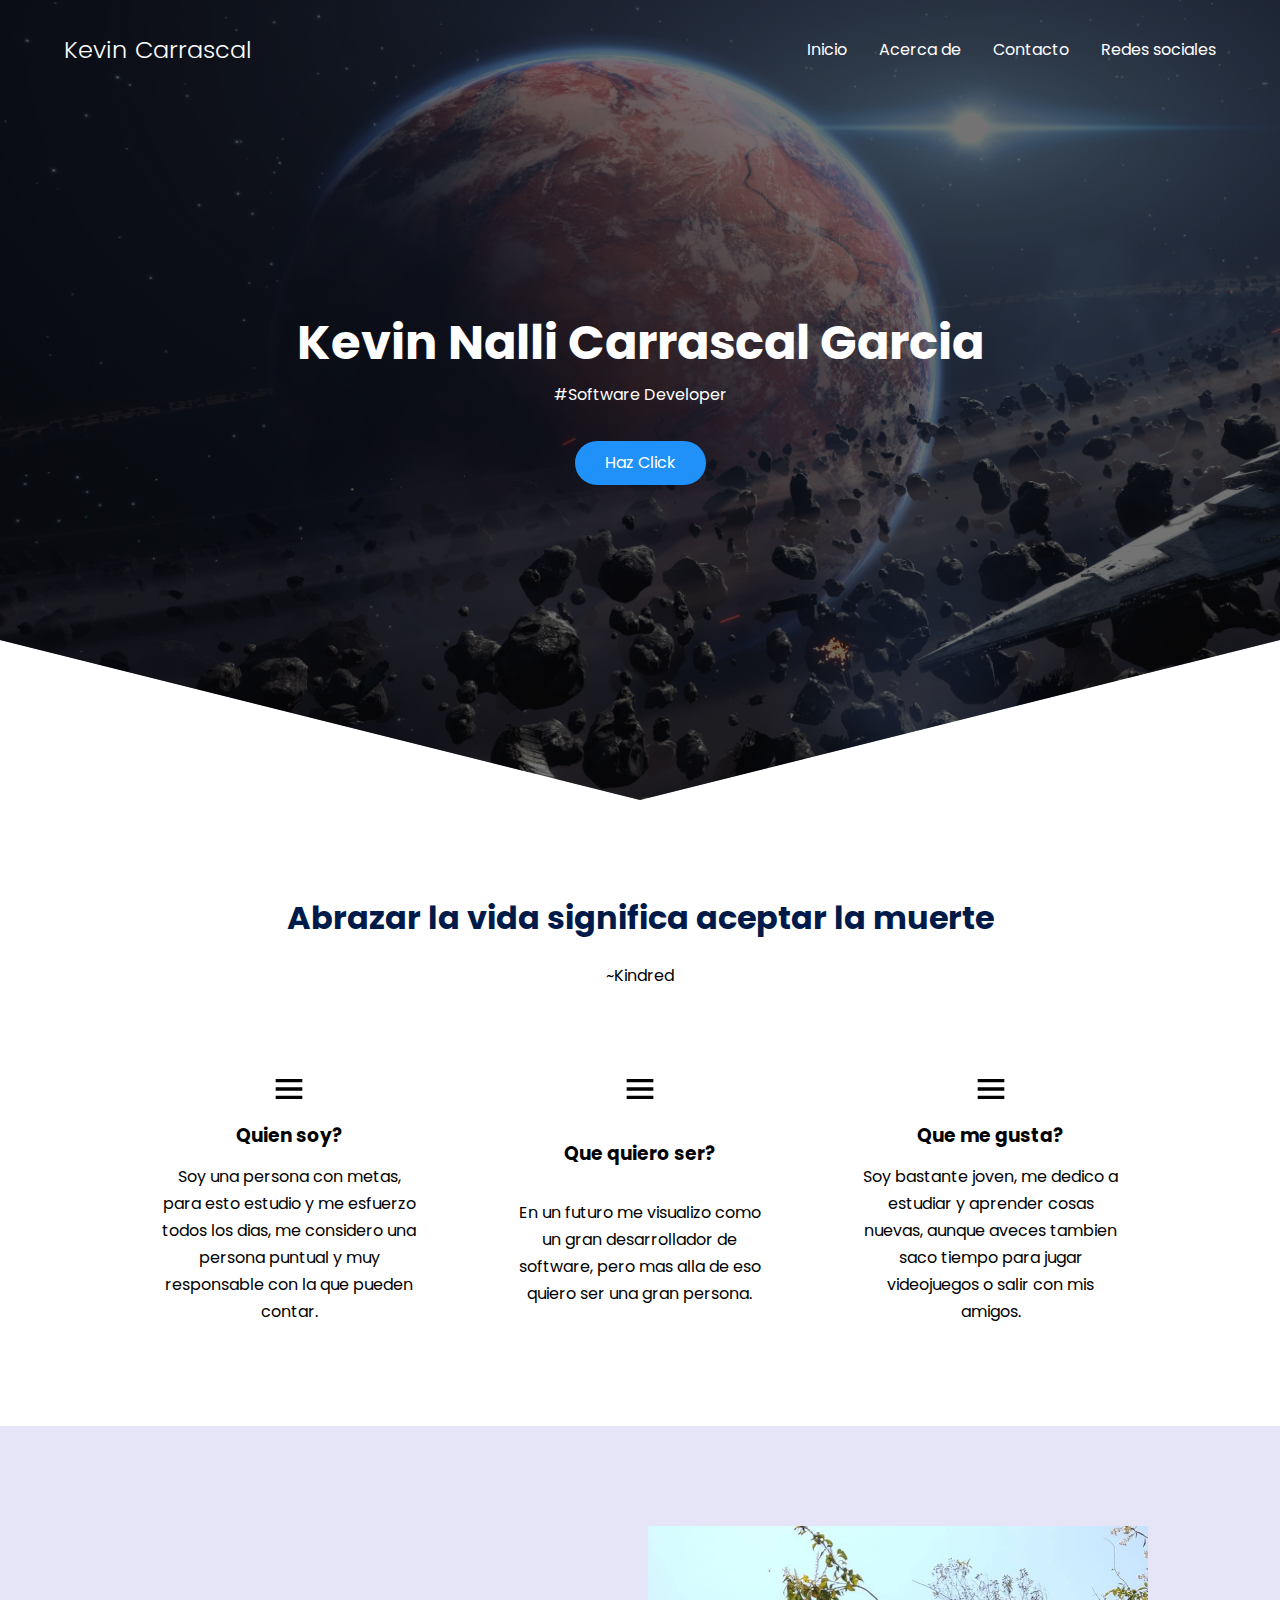
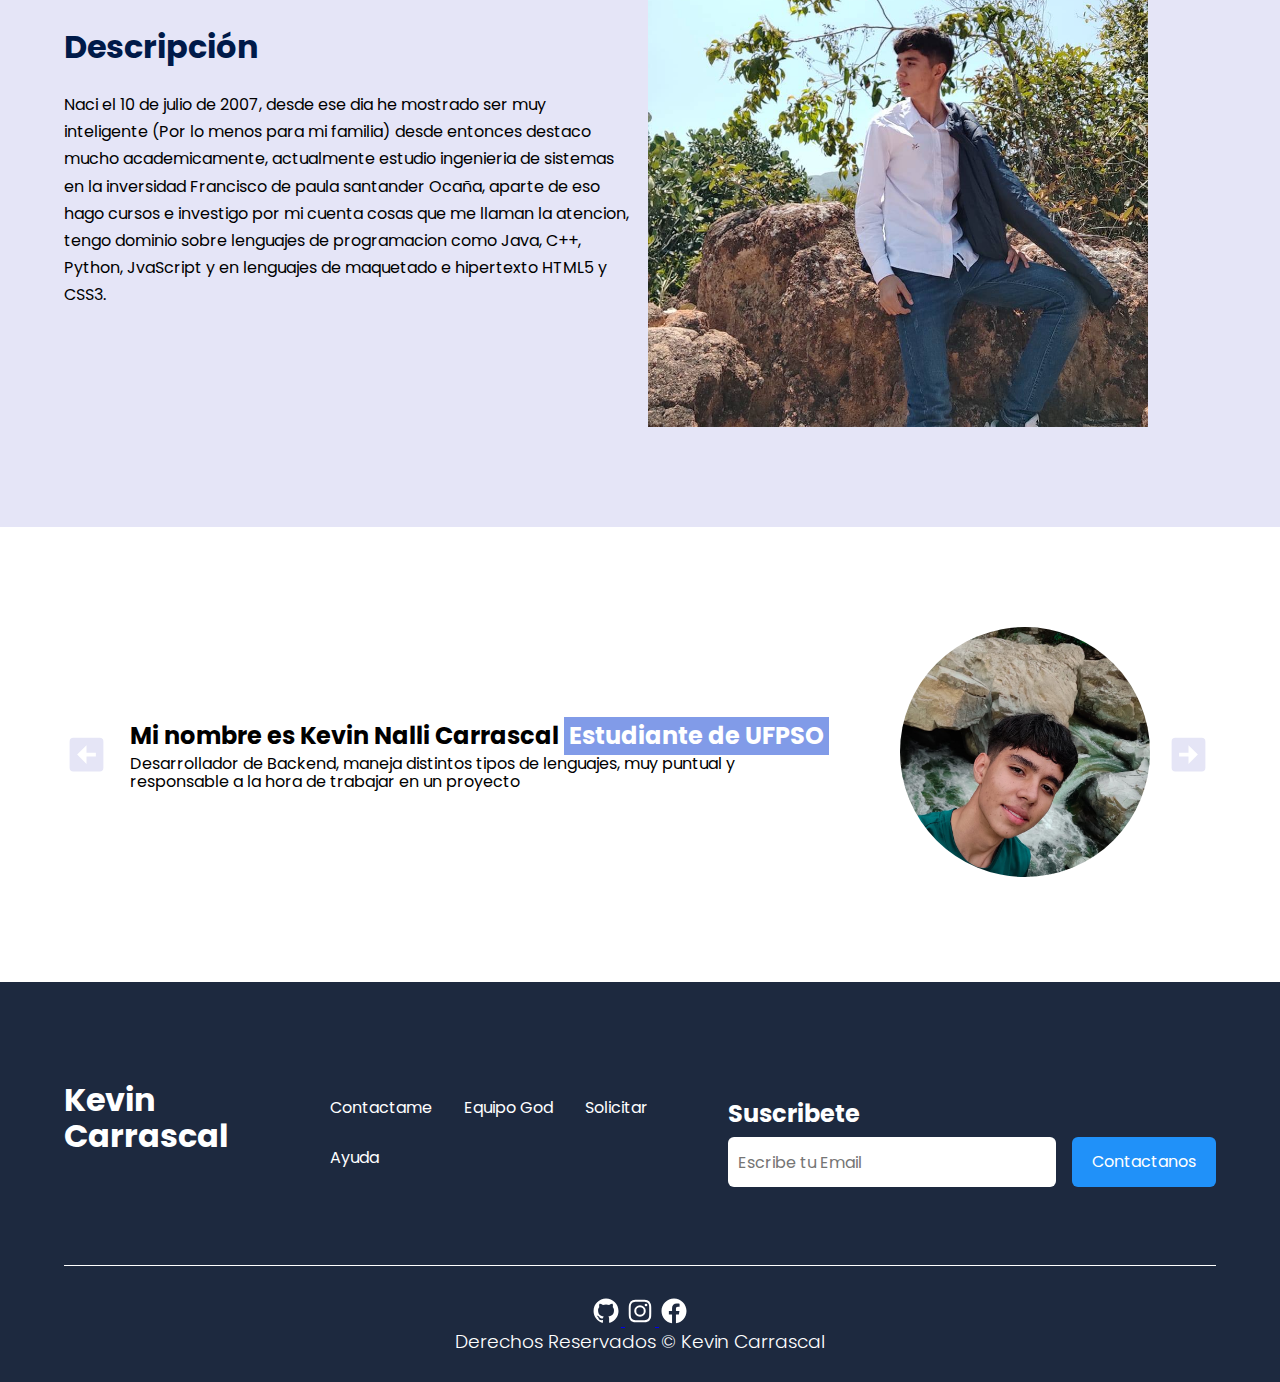
<file: index.html>
<!DOCTYPE html>
<html lang="en">
<head>
    <meta charset="UTF-8">
    <meta http-equiv="X-UA-Compatible" content="IE=edge">
    <meta name="viewport" content="width=device-width, initial-scale=1.0">
    <title>Kevin Nalli Carrascal</title>
    <link rel="shortcut icon" href="icons/icono.jpg" type="image/x-icon">
    <link rel="stylesheet" href="styles/normalize.css">
    <link rel="stylesheet" href="styles/style.css">
</head>
<body>
    <!-- fron page -->
    <header class="person">
        <nav class="nav container">
            <div class="nav_logo">
                <h2 class="nav_tittle">Kevin Carrascal</h2>
            </div>
            <ul class="nav_link nav_link_menu">
                <li class="nav_items">
                    <a href="#" class="nav_links">Inicio</a>
                </li>
                <li class="nav_items">
                    <a href="#" class="nav_links">Acerca de</a>
                </li>
                <li class="nav_items">
                    <a href="#" class="nav_links">Contacto</a>
                </li>
                <li class="nav_items">
                    <a href="#" class="nav_links">Redes sociales</a>
                </li>
                <img src="icons/exit.svg" alt="Icon Exit" class="nav_close">
            </ul>
            <div class="nav_menu">
                <img src="icons/menu.svg" alt="Icon Menu" class="nav_img">
            </div>
        </nav>
        <section class="person_container container">
            <h1 class="person_tittle">Kevin Nalli Carrascal Garcia</h1>
            <p class="person_paragraph">#Software Developer</p>
            <a href="#" class="btn">Haz Click</a>
        </section>
    </header>
    <!-- options -->
    <main>
        <section class="container about">
            <h2 class="subtittle">
                Abrazar la vida significa aceptar la muerte
            </h2>
            <p class="about_paragrahp">
                ~Kindred
            </p>
            <div class="about_main">
                <article class="about_icons">
                    <img src="icons/menu.svg" alt="icon" class="about_icon">
                    <h3 class="about_tittle">Quien soy?</h3>
                    <p class="about_paragrahp">Soy una persona con metas, para esto estudio y me esfuerzo todos los dias, me considero una persona puntual y muy responsable con la que pueden contar.</p>
                </article>
                <article class="about_icons">
                    <img src="icons/menu.svg" alt="icon" class="about_icon">
                    <h3 class="about_tittle">Que quiero ser?</h3>
                    <p class="about_paragrahp">En un futuro me visualizo como un gran desarrollador de software, pero mas alla de eso quiero ser una gran persona.</p>
                </article>
                <article class="about_icons">
                    <img src="icons/menu.svg" alt="icon" class="about_icon">
                    <h3 class="about_tittle">Que me gusta?</h3>
                    <p class="about_paragrahp">Soy bastante joven, me dedico a estudiar y aprender cosas nuevas, aunque aveces tambien saco tiempo para jugar videojuegos o salir con mis amigos.</p>
                </article>
            </div>
        </section>
        <section class="options">
            <div class="options_container container">
                <div class="options_texts">
                    <h2 class="subtittle">Descripción</h2>
                    <p class="options_paragraph">Naci el 10 de julio de 2007, desde ese dia he mostrado ser muy inteligente (Por lo menos para mi familia) desde entonces destaco mucho academicamente, actualmente estudio ingenieria de sistemas en la inversidad Francisco de paula santander Ocaña, aparte de eso hago cursos e investigo por mi cuenta cosas que me llaman la atencion, tengo dominio sobre lenguajes de programacion como Java, C++, Python, JvaScript y en lenguajes de maquetado e hipertexto HTML5 y CSS3. </p>
                </div>
                    <figure class="options_picture">
                        <img src="img/imggrande.jpg" alt="Imagen Options" class="options_img">
                    </figure>  
            </div>
        </section>
        <section class="testimony" id="references">
            <div class="testimony_container container">
                <img src="icons/left_arrow.svg" alt="Icon Flecha" class="testimony_arrow" id="before">                
                <section class="testimony_body testimony_body--show" data-id="1">
                    <div class="testimony_texts">
                        <h2 class="subtitle">Mi nombre es Kevin Nalli Carrascal
                            <span class="testimony_course">Estudiante de UFPSO</span>
                        </h2>
                        <p class="testimony__review">Desarrollador de Backend, maneja distintos tipos de lenguajes, muy puntual y responsable a la hora de trabajar en un proyecto</p>
                    </div>
                    <figure class="testimony_picture">
                        <img src="img/perfil1.jpg" alt="Foto Persona" class="testimony_img">
                    </figure>
                </section>
                
                <section class="testimony_body" data-id="2">
                    <div class="testimony_texts">
                        <h2 class="subtitle">Mi nombre es Mauricio Jehová
                            <span class="testimony_course">Estudiante de UFPSO</span>
                        </h2>
                        <p>Desarrollador de Frontend, tiene un muy buen gusto estetico, se encarga de todo lo que sea diseño</p>
                    </div>
                    <figure class="testimony_picture">
                        <img src="img/mawiii.jpg" alt="Foto Persona" class="testimony_img">
                    </figure>
                </section>
                <section class="testimony_body" data-id="3">
                    <div class="testimony_texts">
                        <h2 class="subtitle">Mi nombre es Jose Ramón
                            <span class="testimony_course">Estudiante de UFPSO</span>
                        </h2>
                        <p>Lider del equipo, buena logica de programacion, maneja el español y el ingles, muy responsable y buena persona</p>
                    </div>
                    <figure class="testimony_picture">
                        <img src="img/josegod.jpg" alt="Foto Persona" class="testimony_img">
                    </figure>
                </section>
                <section class="testimony_body" data-id="4">
                    <div class="testimony_texts">
                        <h2 class="subtitle">Mi nombre es Lionel Messi
                            <span class="testimony_course">Goat</span>
                        </h2>
                        <p>Que te puedo decir, es Messi.</p>
                    </div>
                    <figure class="testimony_picture">
                        <img src="img/perfil4.jpg" alt="Foto Persona" class="testimony_img">
                    </figure>
                </section>
                <img src="icons/right_arrow.svg" alt="Icon Flecha" class="testimony_arrow" id="next">                
            </div>
        </section>
    </main>
    <footer class="footer">
        <section class="footer_container container">
            <nav class="nav nav--footer">
                <h2 class="footer_title">Kevin Carrascal</h2>
                <ul class="nav_link nav_link--footer">
                    <li class="nav_items">
                        <a href="#" class="nav_links">Contactame</a>
                    </li>
                    <li class="nav_items">
                        <a href="#" class="nav_links">Equipo God</a>
                    </li>
                    <li class="nav_items">
                        <a href="#" class="nav_links">Solicitar</a>
                    </li>
                    <li class="nav_items">
                        <a href="#" class="nav_links">Ayuda</a>
                    </li>
                </ul>
            </nav>
            <form class="footer_form">
                <h2 class="footer_info">Suscribete</h2>
                <div class="footer_inputs">
                    <input type="email" name="" id="" class="footer_input" placeholder="Escribe tu Email">
                    <input type="submit" value="Contactanos" class="footer_submit">
                </div>
            </form>
        </section>
        <section class="footer_copy container">
            <div class="footer_social">
                <a href="https://github.com/KevinSpinell" class="footer_icon">
                    <img src="icons/github.svg" alt="GitHub" class="footer_img">
                </a>
                <a href="https://www.instagram.com/crkkevin/" class="footer_icon">
                    <img src="icons/instagram.svg" alt="Instagram" class="footer_img">
                </a>
                <a href="https://www.facebook.com/KevinSpinell" class="footer_icon">
                    <img src="icons/facebook.svg" alt="Facebook" class="footer_img">
                </a>
            </div>
            <h3 class="footer_copyright">Derechos Reservados &copy; Kevin Carrascal</h3>
        </section>
    </footer>
    <script src="js/slider.js"></script>
    <script src="js/questions.js"></script>
</body> 
</html>
</file>
<file: styles/style.css>
@import url('https://fonts.googleapis.com/css2?family=Poppins:wght@300;400;600;700&display=swap');
body{
    font-family: 'Poppins', sans-serif;
}
:root{
    --padding-container:100px 0;
    --color-tittle: #001a49;
}
/*Fron Page*/
.container{
    width: 90%;
    max-width: 1200px;
    margin: 0 auto;
    overflow: hidden;
    padding: var(--padding-container);

}
.person{
    width: 100%;
    height: 100vh;
    min-height: 600px;
    max-height: 800px;
    position: relative;
    display: grid;
    grid-template-rows: 100px 1fr;
    color: #ffff;
}
.person::before{
    content: "";
    position: absolute;
    top: 0;
    left: 0;
    width: 100%;
    height: 100%;
    background-image: linear-gradient(180deg, #0000008c 0%,#0000008c 100%), url(../img/fondo.jpg);
    background-size: cover;
    z-index: -1;
    clip-path: polygon(100% 0, 100% 80%, 50% 100%, 0 80%, 0 0);
}
/* Nav */
.nav{
    --padding-container:0;
    height: 100%;
    display: flex;
    align-items: center;
}
.nav_tittle{
    font-weight: 300;

}
.nav_link{
    margin-left: auto;
    padding: 0;
    display: grid;
    grid-auto-flow: column;
    grid-auto-columns: max-content;
    gap:2em;

}
.nav_items{
    list-style: none;

}
.nav_links{
    color: #fff;
    text-decoration: none;
}
.nav_menu{
    margin-left: auto;
    cursor: pointer;
    display: none;
}
.nav_img{
    display: block;
    width: 30px;
}
.nav_close{
    display: var(--show, none);
}
/* Person Container */
.person_container{
    max-width: 800px;
    --padding-container:0;
    display: grid;
    grid-template-rows: max-content;
    align-content: center;
    gap: 1em;
    padding-bottom: 100px;
    text-align: center;
}
.person_tittle{
    font-size: 3rem;
}
.person_paragraph{
    margin-bottom: 20px;
}
.btn{
    display: inline-block;
    background-color: #2091f9;
    justify-self: center;
    color: #fff;
    text-decoration: none;
    padding: 13px 30px;
    border-radius: 32px;
}
/* about */
.about{
    text-align: center;
}
.subtittle{
    color: var(--color-tittle);
    font-size: 2rem;
    margin-bottom: 25px;
}
.about_paragrahp{
    line-height: 1.7;
}
.about_main{
    padding-top: 80px;
    display: grid;
    width: 90%;
    margin: 0 auto;
    gap: 1em;
    overflow: hidden;
    grid-template-columns: repeat(auto-fit,minmax(260px, auto));
}
.about_icons{
    display: grid;
    gap: 1em;
    justify-items: center;
    width: 260px;
    overflow: hidden;
    margin: 0 auto;
}
.about_icon{
    width: 40px;
}

.options{
    background-color: #e5e5f7;
    background-image: linear-gradient(#444cf7 0.5px, #e5e5f7 0.5px),radial-gradient(#444cf7 0.5px, transparente 0.5px);
    background-size: cover;
    background-position: 0 0, 10px, 10px;
    overflow: hidden;
}
.options_container{
    display: grid;
    grid-template-columns: 1fr 1fr;
    gap: 1em;
    align-items: center;
}
.options_picture{
    max-width: 500px;

}
.options_paragraph{
    line-height: 1.7;
    margin-bottom: 15px;

}
.options_img{
    width: 100%;
    display: block;
}

/* testimony */

.testimony{
    background-color: #ffffff;
}

.testimony_container{
    display: grid;
    grid-template-columns: 50px 1fr 50px;
    gap: 1em;
    align-items: center;
}

.testimony_body{
    display: grid;
    grid-template-columns: 1fr max-content;
    justify-content: space-between;
    align-items: center;
    gap: 2em;
    grid-column: 2/3;
    grid-row: 1/2;
    opacity: 0;
    pointer-events: none;
}

.testimony_body--show{
    pointer-events: unset;
    opacity: 1;
    transition: opacity 1.5s ease-in-out;
}

.testimony_img{
    width: 250px;
    height: 250px;
    border-radius: 50%;
    object-fit: cover;
    object-position: 50% 30%;
}

.testimony_texts{
    max-width: 700px;
}

.testimony_course{
    background-color: rgb(129, 155, 232);
    color: #fff;
    display: inline-block;
    padding: 5px;
}

.testimony_arrow{
    width: 90%;
    cursor: pointer;
}

/* footer */

.footer{
    background-color: #1d293f;
}
.footer_title{
    font-size: 2rem;
    margin-bottom: 30px;
}
.footer_title, .footer_info{
    color: #fff;
}
.footer_container{
    display: flex;
    justify-content: space-between;
    border-bottom: 1px solid #fff;
    padding-bottom: 60px;
    align-items: center;
    
}

.nav--footer{
    padding-bottom: 20px;
    display: flex;
    gap: 1em;
    grid-auto-flow: row;
    height: 100%;
}
.nav_link--footer{
    display: flex;
    margin: 0;
    margin-right: 20px;
    flex-wrap: wrap;
}
.footer_inputs{
    margin-top: 10px;
    display: flex;
    overflow: hidden;
}
.footer_input{
    background-color: #fff;
    height: 50px;
    display: block;
    padding-left: 10px;
    border-radius: 6px;
    font-size: 1rem;
    outline: none; border: none;
    margin-right: 16px;
}
.footer_submit{
    margin-left: auto;
    display: inline-block;
    height: 50px;
    padding: 0 20px;
    background-color: #2091f9;
    border: none;
    font-size: 1rem;
    color: #fff;
    border-radius: 6px;
    cursor: pointer;
}
.footer_copy{
    --padding-container: 30px 0;
    text-align: center;
    color: #fff;
}
.footer_copyright{
    font-weight: 300;
}
.footer_icons{
    margin-bottom: 10px;
}
.footer_img{
    width: 30px;
}
</file>
